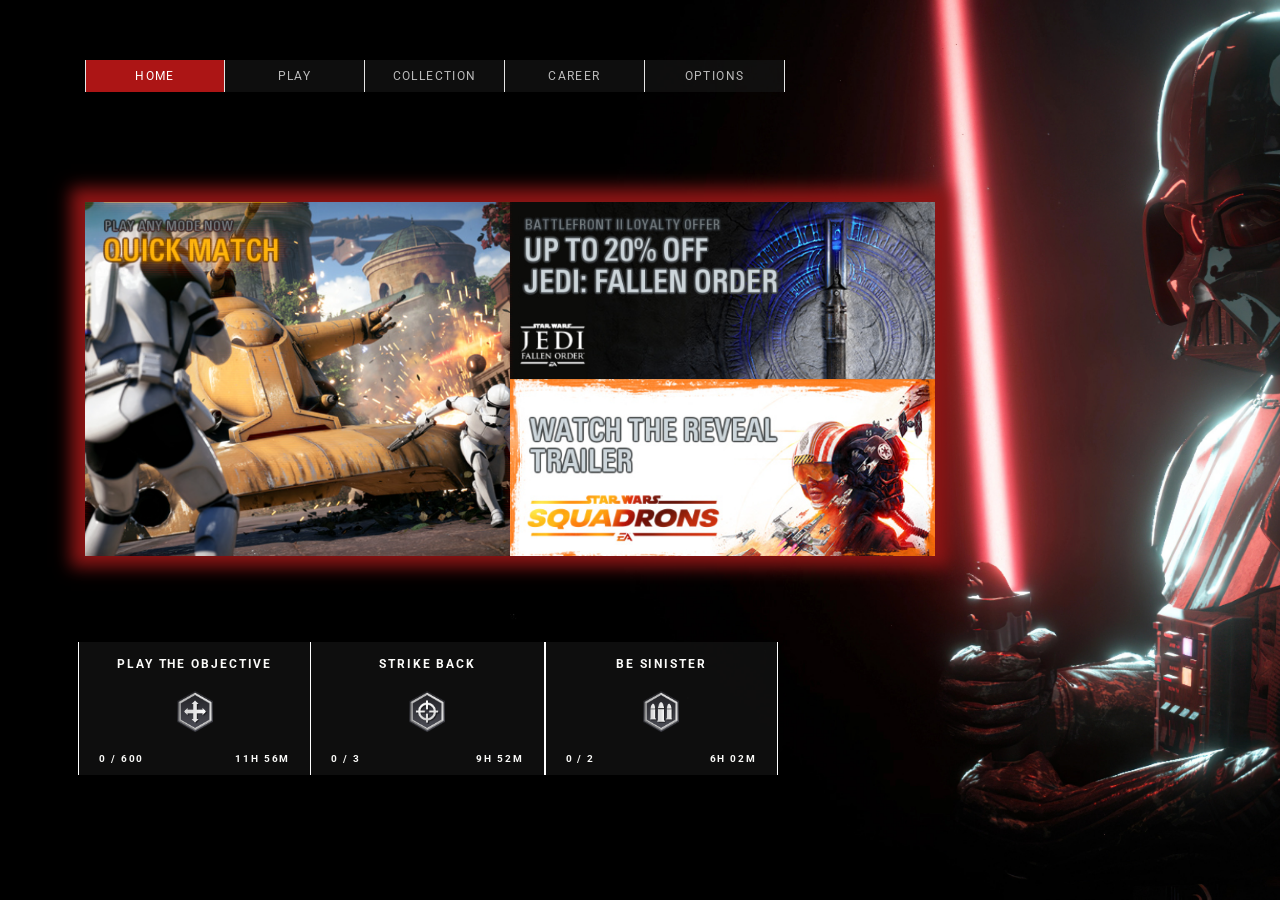
<file: index.html>
<!DOCTYPE html>
<html lang="en">
<head>
    <meta charset="UTF-8">
    <meta name="viewport" content="width=device-width, initial-scale=1.0">
    <title>Star Wars Design</title>
    <link rel="stylesheet" href="./css/style.css">
    <script src="./javascript/main.js" defer></script>
    <link rel="preconnect" href="https://fonts.googleapis.com">
<link rel="preconnect" href="https://fonts.gstatic.com" crossorigin>
<link href="https://fonts.googleapis.com/css2?family=Epilogue:ital,wght@0,100..900;1,100..900&family=Inter:ital,opsz,wght@0,14..32,100..900;1,14..32,100..900&family=Kanit:ital,wght@0,100;0,200;0,300;0,400;0,500;0,600;0,700;0,800;0,900;1,100;1,200;1,300;1,400;1,500;1,600;1,700;1,800;1,900&family=Lexend+Deca:wght@100..900&family=Montserrat:ital,wght@0,100..900;1,100..900&family=Roboto:ital,wght@0,100..900;1,100..900&display=swap" rel="stylesheet">

</head>
<body>
    <div class="container">
        <nav>
            <div class="nav-row">
                <ul>
                    <!-- <div id="nav-topLeft">
                        <img src="" alt="profileImage">
                        <h5 class="notifications">+3</h5>                
                    </div>
                    <div id="nav-topRight">
                        <img src="" alt="rewards">
                    </div> -->
                </ul>
            </div>
            <div class="nav-row">
                <ul>
                    <li>Home</li>
                    <li>Play</li>
                    <li>Collection</li>
                    <li>Career</li>
                    <li>Options</li>
                </ul>
            </div>
        </nav>
        <main>
            <div class="main-content-container">
                <div class="main-modes-container">
                    <div class="section-gMode">
                        <img class="modeImg" id="gMode1" src="./images/battleScene.png" alt="Battle Scene">

                    </div>
                    <div class="section-gMode">
                        <img class="modeImg" id="gMode2" src="./images/fallenOrder.png" alt="Fallen order">
                    </div>
                    <div class="section-gMode">
                        <img class="modeImg" id="gMode3" src="./images/squadrons.png" alt="Squadrons">
                    </div>
                </div>   
                <div class="levelingProgressionContainer">  

                                <div class="daily-challenge">
                                    <h4>Play The Objective</h4>
                                    <img src="images/objectiveIcon.png" alt="challenge icon"> 
                                    <div class="challenge-bottomRow">
                                        <h6>0 / 600</h6>
                                        <h6>11H 56M</h6>
                                    </div>
                                </div>
                                <div class="daily-challenge">
                                    <h4>Strike Back</h4>
                                    <img src="images/strikeBack.png" alt="challenge icon">
                                    <div class="challenge-bottomRow"> 
                                        <h6>0 / 3</h6>
                                        <h6>9H 52M</h6>
                                    </div>
                                </div>
                                <div class="daily-challenge">
                                    <h4>Be Sinister</h4>
                                    <img src="images/sinisterPicture.png" alt="challenge icon">  
                                    <div class="challenge-bottomRow">
                                        <h6>0 / 2</h6>
                                        <h6>6H 02M</h6>
                                    </div>                          
                                </div>
                            
                </div>
               
                <!-- <div class="main-challenges-container"> 
                    <div class="challenge-left">
                        <img src="" alt="Unopened crates">
                    </div>
                    <div class="challenge-right">
                        <div class="daily-challenge">
                            <h4>Play The Objective</h4>
                            <img src="" alt="challenge icon"> 
                            <div class="challenge-bottomRow">
                                <h6>0 / 600</h6>
                                <h6>11H 56M</h6>
                            </div>
                        </div>
                        <div class="daily-challenge">
                            <h4>Strike Back</h4>
                            <img src="" alt="challenge icon">
                            <div class="challenge-bottomRow"> 
                                <h6>0 / 3</h6>
                                <h6>9H 52M</h6>
                            </div>
                        </div>
                        <div class="daily-challenge">
                            <h4>Be Sinister</h4>
                            <img src="" alt="challenge icon">  
                            <div class="challenge-bottomRow">
                                <h6>0 / 2</h6>
                                <h6>6H 02M</h6>
                            </div>   
     
                        </div>
                        
                    </div>
                </div> -->
            </div>
        </main>
    </div>
    
</body>
</html>
</file>
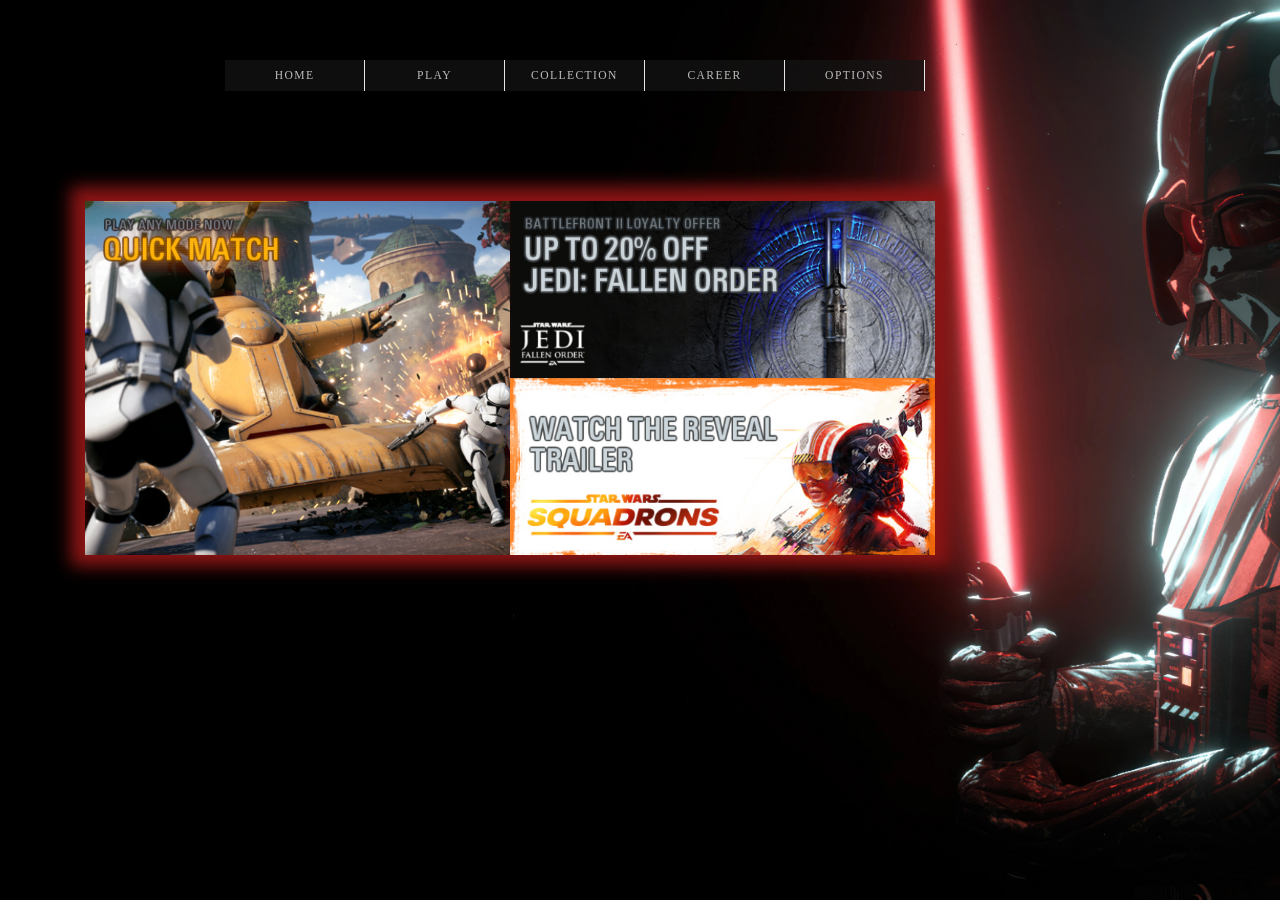
<file: html/index.html>
<!DOCTYPE html>
<html lang="en">
<head>
    <meta charset="UTF-8">
    <meta name="viewport" content="width=device-width, initial-scale=1.0">
    <title>Star Wars Battlefront 2</title>
    <link rel="stylesheet" href="../css/style.css">
    <script src="../javascript/main.js" defer></script>
</head>
<body>
    <div class="container">
        <nav>
            <div class="nav-row">
                <ul>
                    <!-- <div id="nav-topLeft">
                        <img src="" alt="profileImage">
                        <h5 class="notifications">+3</h5>                
                    </div>
                    <div id="nav-topRight">
                        <img src="" alt="rewards">
                    </div> -->
                </ul>
            </div>
            <div class="nav-row">
                <ul>
                    <li class="nav-controllerBtn">
                        <!-- <img src="" alt="L1 Button"> -->
                    </li>
                    <li>Home</li>
                    <li>Play</li>
                    <li>Collection</li>
                    <li>Career</li>
                    <li>Options</li>
                    <li class="nav-controllerBtn">
                        <!-- <img src="" alt="R1 Button"> -->
                    </li>
                </ul>
            </div>
        </nav>
        <main>
            <div class="main-content-container">
                <div class="main-modes-container">
                    <div class="section-gMode">
                        <img class="modeImg" id="gMode1" src="../images/battleScene.png" alt="Battle Scene">

                    </div>
                    <div class="section-gMode">
                        <img class="modeImg" id="gMode2" src="../images/fallenOrder.png" alt="Fallen order">
                    </div>
                    <div class="section-gMode">
                        <img class="modeImg" id="gMode3" src="../images/squadrons.png" alt="Squadrons">
                    </div>
                </div>
                <!-- <div class="main-challenges-container"> 
                    <div class="challenge-left">
                        <img src="" alt="Unopened crates">
                    </div>
                    <div class="challenge-right">
                        <div class="daily-challenge">
                            <h4>Play The Objective</h4>
                            <img src="" alt="challenge icon"> 
                            <div class="challenge-bottomRow">
                                <h6>0 / 600</h6>
                                <h6>11H 56M</h6>
                            </div>
                        </div>
                        <div class="daily-challenge">
                            <h4>Strike Back</h4>
                            <img src="" alt="challenge icon">
                            <div class="challenge-bottomRow"> 
                                <h6>0 / 3</h6>
                                <h6>9H 52M</h6>
                            </div>
                        </div>
                        <div class="daily-challenge">
                            <h4>Be Sinister</h4>
                            <img src="" alt="challenge icon">  
                            <div class="challenge-bottomRow">
                                <h6>0 / 2</h6>
                                <h6>6H 02M</h6>
                            </div>   
     
                        </div>
                        
                    </div>
                </div> -->
            </div>
        </main>
    </div>
    
</body>
</html>
</file>
<file: css/style.css>
/* Resets */

*, *::before, *::after {
    box-sizing: border-box;
    margin: 0;
    padding: 0;
}

/* Elements Styling */




/* Custom fonts */

@font-face {
    font-family: geoForm; 
    src: url("../fonts/geoform/Geoform-Medium.otf"); 
}

html, body {
    height: 100%;
}



.container {
    max-width: 1440px;
   
}

body {
    color: white;
}

nav {
    margin-left: -50px;
    width: 100%;
}

nav {
}

nav li {
    display: inline-block;
    font-size: 11.6px;
    font-family: 'Roboto';
    font-weight: 400 !important;
}


nav .nav-row:first-child > ul {
    display: flex;
    justify-content: space-between;
}

nav .nav-row:first-child img {
    height: 20px;
    width: 20px;
}

.nav-controllerBtn {
    
    background-color: white;
}

nav .nav-row:nth-child(2) {
    width: 100%;
}

nav .nav-row:nth-child(2) > ul { 
    display: flex;
    margin-top: 60px;
    width: 100%;
    padding-left: 135px;
    
    position: relative;
}

/* nav .nav-row:nth-child(2) > ul::before {
    content: "";
    width: 400px;
    padding: 0 !important;
    height: 100%;
    position: absolute;
    border-bottom: 3px solid rgb(230, 230, 230);
    bottom: 120px;
    left: 680px;
}


*/
/* 
nav .nav-row:nth-child(2) > ul::after {
    content: "";
    width: 900px;
    padding: 0 !important;
    height: 100%;
    position: absolute;
    border-bottom: 4px ridge rgb(190, 190, 190);
    top: 40px;
    left: 0;
}  */




nav .nav-row:nth-child(2) li {
    border-right: 1px solid rgb(229, 229, 229);
    background-color: rgba(21, 21, 21, 0.68);
    border-radius: 0px;
    width: 140px;
    padding: 9.1px 0;
    letter-spacing: 1.4px !important;
    text-align: center;
    color: rgba(255, 255, 255, 0.72);
    font-weight: 550;

    text-transform: uppercase;
}


nav .nav-row:nth-child(2) li:hover {
    background-color: rgb(170, 21, 21);
    color: rgb(254, 254, 254);
    cursor: pointer;
    opacity: 1;
    transition: background-color 0.5s;
}


nav .nav-row:nth-child(2) li:nth-child(1) {
    border-left: 1px solid rgb(229, 229, 229);
    color: #fff;
    background-color: rgb(172, 21, 21);
    opacity: 1;
}


.nav-controllerBtn  {
    background-color: initial !important;
    border: none !important;
}

nav {
    margin-bottom: 150px;
}

body {
    background-image: url("../images/darthVader.jpg");
    background-size: cover;
    background-position: top 0px left 490px;
    background-repeat: no-repeat;
    background-color: rgb(26, 29, 43);
    background-origin: border-box;
    background-color: black;
}

/* Class Styling */

.nav-row {
    margin-bottom: 15px;
}


.container {

}

.main-modes-container {
    display: grid;
    grid-template-areas: "quickMatch quickMatch fallenOrd fallenOrd"
                         "quickMatch quickMatch squadron squadron";

   line-height: 0;    
   height: 350px;
   width: 850px;
   column-gap: 0px !important;
   border-bottom: 2px solid rgb(199, 199, 199) !important;
   margin-top: -40px;
   margin-left: 85px;
   box-shadow: 0 0 16px 14.5px rgb(140, 21, 21);
}


.section-gMode {
    height: 100%;
    line-height: 0;
    min-width: 0;
    width: 100%;

}


.section-gMode > img {
    width: 100%;
    height: 100%;
    display: block !important;
}

.section-gMode:hover {
}

.main-modes-container .section-gMode:first-child {
    grid-area: quickMatch;
}


.challenge-right {
    display: flex;
}

.main-modes-container .section-gMode:nth-child(2) {
    grid-area: fallenOrd;
}

.main-modes-container .section-gMode:nth-child(3) {
    grid-area: squadron;
}

.modeImg {
    border: none !important;
    display: block;
    line-height: 0;
}

.levelingProgressionContainer {
    height: 150px;
    width: 850px;
    background-color: rgb(20, 21, 21);
    margin-left: 88px;
    margin-top: 100px;
   
   

   
    font-family: "Roboto";
    opacity: 0.3;
}


.levelingProgressionContainer {


    width: 700px;
    height: min-content;
    margin-left: 78px;
    margin-top: 90px;
    opacity: 1;
    font-family: "Roboto";
    font-size: 12.3px;
    letter-spacing: 1.9px;
    display: grid;
    grid-auto-flow: column;
    text-align: center;
    color: rgba(250, 250, 248);
    grid-template-columns: repeat(3, 1fr);
    justify-content: space-evenly;
    background-color: rgba(21, 21, 20, 0.7);
}



.levelingProgressionContainer .daily-challenge:first-child {
    border-left: 1px solid white;
}


.daily-challenge {
    border-right: 1px solid white;
    display: flex;
    flex-direction: column;
    padding-top: 15px;
    text-transform: uppercase;
    justify-content: space-between;
}

.daily-challenge h4, .daily-challenge img {
    margin-bottom: 20px;
}



.levelingProgressionContainer .daily-challenge:last-child {
    border-left: 1px solid white;
    padding-bottom: -20px;
}

.challenge-bottomRow {
    display: flex;
    justify-content: space-between;
    padding-left: 20px;
    padding-right: 20px;
    font-size: 15.6px;
    padding-bottom: 10px;
}

.daily-challenge img {
    width: 36px;
    align-self: center;
}
</file>
